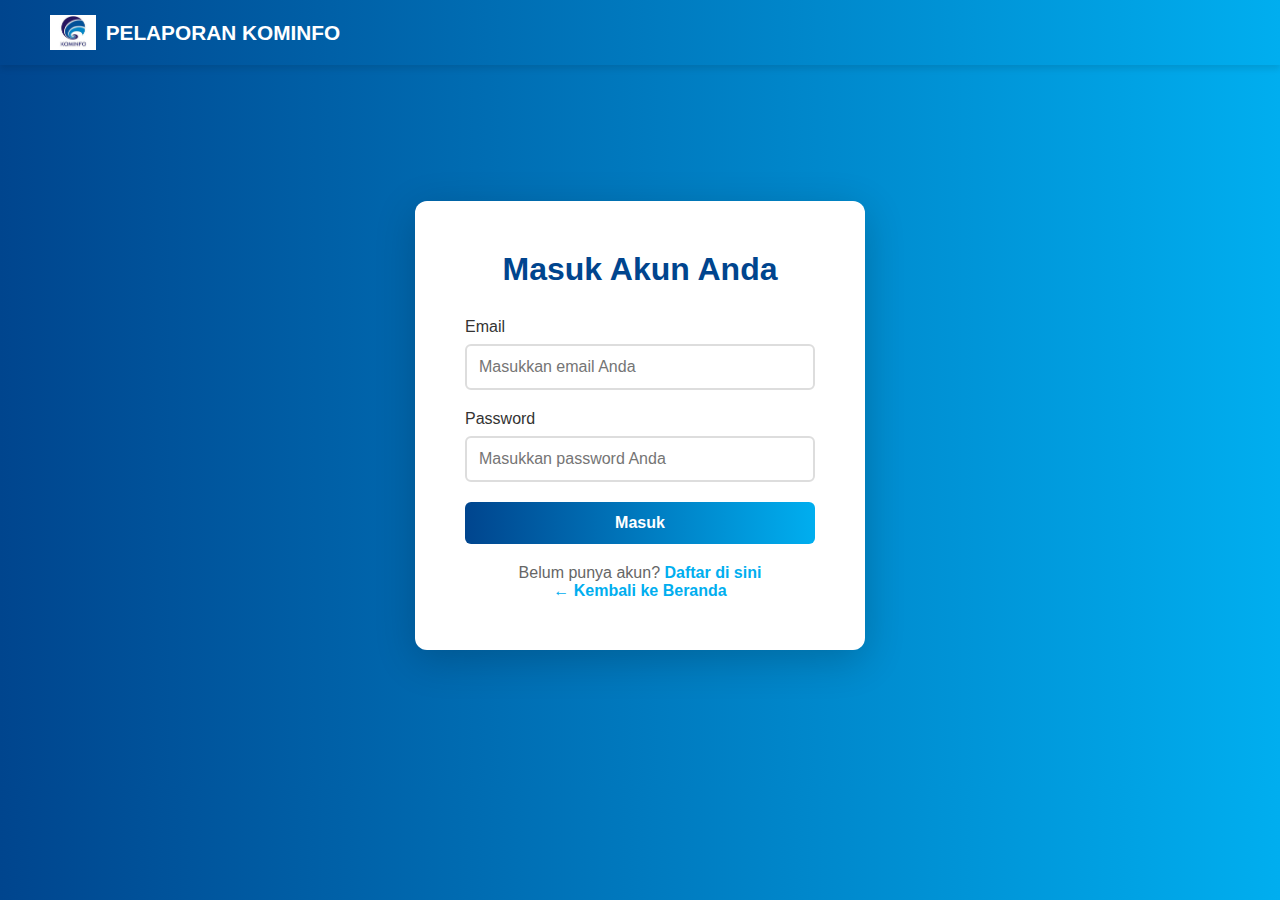
<file: WEBLAYANAN/dashboard.html>
<!DOCTYPE html>
<html lang="id">
<head>
    <meta charset="UTF-8">
    <meta name="viewport" content="width=device-width, initial-scale=1.0">
    <title>Dashboard - KOMINFO</title>
    <link rel="stylesheet" href="style.css">
</head>
<body>

    <div class="dashboard-container">
        <!-- SIDEBAR -->
        <aside class="sidebar">
            <div class="sidebar-header">
                <h3>Dashboard</h3>
                <p id="userName" style="font-size: 0.9rem; color: #00AEEF; margin-top: 5px;"></p>
            </div>

            <ul class="sidebar-menu">
                <li><a href="#dashboard" class="menu-link active" data-page="dashboard">📊 Dashboard</a></li>
                <li><a href="#all-laporan" class="menu-link" data-page="all-laporan" id="linkAllLaporan" style="display:none;">📂 Semua Laporan</a></li>
                <li><a href="#laporan" class="menu-link" data-page="laporan">📝 Laporan Saya</a></li>
                <li><a href="#buat-laporan" class="menu-link" data-page="buat-laporan">➕ Buat Laporan</a></li>
                <li><a href="#statistik" class="menu-link" data-page="statistik">📈 Statistik</a></li>
                <li><a href="#profil" class="menu-link" data-page="profil">👤 Profil Saya</a></li>
                <li><a href="#" id="logoutBtn">🚪 Logout</a></li>
            </ul>
        </aside>

        <!-- MAIN CONTENT -->
        <main class="main-content">
            <!-- DASHBOARD PAGE -->
            <div id="page-dashboard" class="page">
                <div class="page-header">
                    <h1>Selamat Datang di Website Pelaporan KOMINFO</h1>
                    <p>Kelola laporan dan aspirasi Anda di sini</p>
                </div>

                <div class="stats-container">
                    <div class="stat-card">
                        <h3>Total Laporan</h3>
                        <div class="value" id="totalLaporan">0</div>
                    </div>
                    <div class="stat-card">
                        <h3>Sedang Diproses</h3>
                        <div class="value" id="laporanProses">0</div>
                    </div>
                    <div class="stat-card">
                        <h3>Sudah Verifikasi</h3>
                        <div class="value" id="laporanVerifikasi">0</div>
                    </div>
                    <div class="stat-card">
                        <h3>Selesai</h3>
                        <div class="value" id="laporanSelesai">0</div>
                    </div>
                </div>

                <div class="table-container">
                    <h2 style="padding: 20px 20px 0; margin: 0;">Laporan Terbaru</h2>
                    <table>
                        <thead>
                            <tr>
                                <th>No.</th>
                                <th>Judul Laporan</th>
                                <th>Foto</th>
                                <th>Tanggal</th>
                                <th>Status</th>
                                <th>Aksi</th>
                            </tr>
                        </thead>
                        <tbody id="laporanTerbaru">
                            <tr>
                                <td colspan="6" style="text-align: center; color: #999;">Belum ada laporan</td>
                            </tr>
                        </tbody>
                    </table>
                </div>
            </div>

            <!-- LAPORAN SAYA PAGE -->
            <div id="page-laporan" class="page" style="display: none;">
                <div class="page-header">
                    <h1>Laporan Saya</h1>
                    <p>Kelola semua laporan yang telah Anda buat</p>
                </div>
                    
                <div class="table-container">
                    <table>
                                <thead>
                            <tr>
                                <th>No.</th>
                                <th>Pelapor</th>
                                <th>Judul</th>
                                <th>Foto</th>
                                <th>Kategori</th>
                                <th>Tanggal</th>
                                <th>Status</th>
                                <th>Aksi</th>
                            </tr>
                        </thead>
                        <tbody id="tablelaporan">
                            <tr>
                                <td colspan="8" style="text-align: center; color: #999;">Belum ada laporan</td>
                            </tr>
                        </tbody>
                    </table>
                </div>
            </div>

            <!-- ALL LAPORAN PAGE (ADMIN) -->
            <div id="page-all-laporan" class="page" style="display: none;">
                <div class="page-header">
                    <h1>Semua Laporan</h1>
                    <p>Daftar lengkap laporan (Admin)</p>
                    <div style="margin-top:10px; display:flex; gap:10px; align-items:center; flex-wrap:wrap;">
                        <div id="adminFilters">
                            <button class="filter-btn active" data-status="all" onclick="filterAllLaporan('all')">Semua</button>
                            <button class="filter-btn" data-status="pending" onclick="filterAllLaporan('pending')">Pending</button>
                            <button class="filter-btn" data-status="diproses" onclick="filterAllLaporan('diproses')">Diproses</button>
                            <button class="filter-btn" data-status="verifikasi" onclick="filterAllLaporan('verifikasi')">Terverifikasi</button>
                            <button class="filter-btn" data-status="selesai" onclick="filterAllLaporan('selesai')">Selesai</button>
                        </div>
                        <div class="bulk-actions" style="margin-left:auto; display:flex; gap:8px;">
                            <button class="btn-submit" onclick="bulkChangeStatus('diproses')">Set Diproses</button>
                            <button class="btn-submit" onclick="bulkChangeStatus('verifikasi')">Set Verifikasi</button>
                            <button class="btn-submit" onclick="bulkChangeStatus('selesai')">Set Selesai</button>
                        
                        </div>
                    </div>
                    <div style="margin-top:10px;">
                        <button onclick="exportToJSON()" class="btn-submit">Export JSON</button>
                        <button onclick="clearAllData()" class="btn-submit" style="background:#dc3545; margin-left:10px;">Hapus Semua Data</button>
                    </div>
                </div>

                <div class="table-container">
                    <table>
                        <thead>
                            <tr>
                                <th><input type="checkbox" id="selectAllReports" onclick="toggleSelectAll(this)"></th>
                                <th>No.</th>
                                <th>Pelapor</th>
                                <th>Judul</th>
                                <th>Foto</th>
                                <th>Kategori</th>
                                <th>Tanggal</th>
                                <th>Status</th>
                                <th>Aksi</th>
                            </tr>
                        </thead>
                        <tbody id="allLaporanTable">
                            <tr>
                                <td colspan="9" style="text-align:center;color:#999;">Belum ada laporan</td>
                            </tr>
                        </tbody>
                    </table>
                </div>
            </div>

            <!-- BUAT LAPORAN PAGE -->
            <div id="page-buat-laporan" class="page" style="display: none;">
                <div class="page-header">
                    <h1>Buat Laporan Baru</h1>
                    <p>Sampaikan keluhan atau aspirasi Anda dengan jelas dan lengkap</p>
                </div>

                <div id="alertBox" class="alert">
                    <span id="alertMessage"></span>
                </div>

                <div class="form-container">
                    <form id="formLaporan">
                        <div class="form-row">
                            <div class="form-group">
                                <label for="judul">Judul Laporan *</label>
                                <input type="text" id="judul" name="judul" placeholder="Ringkas judul laporan Anda" required>
                            </div>
                            <div class="form-group">
                                <label for="kategori">Kategori *</label>
                                <select id="kategori" name="kategori" style="padding: 12px; border: 2px solid #ddd; border-radius: 6px;" required>
                                    <option value="">Pilih Kategori</option>
                                    <option value="infrastruktur">Infrastruktur</option>
                                    <option value="pelayanan-publik">Pelayanan Publik</option>
                                    <option value="keamanan">Keamanan</option>
                                    <option value="lingkungan">Lingkungan</option>
                                    <option value="lainnya">Lainnya</option>
                                </select>
                            </div>
                        </div>

                        <div class="form-row">
                            <div class="form-group">
                                <label for="lokasi">Lokasi Kejadian *</label>
                                <input type="text" id="lokasi" name="lokasi" placeholder="Masukkan lokasi detail" required>
                            </div>
                            <div class="form-group">
                                <label for="tanggalKejadian">Tanggal Kejadian *</label>
                                <input type="date" id="tanggalKejadian" name="tanggalKejadian" required>
                            </div>
                        </div>

                        <div class="form-row full">
                            <div class="form-group">
                                <label for="deskripsi">Deskripsi Lengkap *</label>
                                <textarea id="deskripsi" name="deskripsi" placeholder="Jelaskan secara detail tentang laporan Anda..." required></textarea>
                            </div>
                        </div>

                        <div class="form-row">
                            <div class="form-group">
                                <label for="bukti">Lampiran Bukti (URL/Link)</label>
                                <input type="url" id="bukti" name="bukti" placeholder="Masukkan URL foto atau dokumen pendukung">
                                <label for="buktiFile" style="margin-top:10px; display:block;">Atau unggah foto bukti</label>
                                <input type="file" id="buktiFile" accept="image/*">
                                <img id="buktiPreview" style="max-width:180px; margin-top:10px; display:none; border-radius:8px;" alt="Preview bukti">
                            </div>
                            <div class="form-group">
                                <label for="kontak">Nomor Kontak Anda *</label>
                                <input type="tel" id="kontak" name="kontak" placeholder="Nomor telepon untuk konfirmasi" required>
                            </div>
                        </div>

                        <button type="submit" class="btn-submit">Kirim Laporan</button>
                    </form>
                </div>
            </div>

            <!-- STATISTIK PAGE -->
            <div id="page-statistik" class="page" style="display: none;">
                <div class="page-header">
                    <h1>Statistik Laporan</h1>
                    <p>Analisis laporan Anda</p>
                </div>

                <div class="stats-container">
                    <div class="stat-card">
                        <h3>Laporan Pending</h3>
                        <div class="value" id="statPending">0</div>
                    </div>
                    <div class="stat-card">
                        <h3>Laporan Diproses</h3>
                        <div class="value" id="statProses">0</div>
                    </div>
                    <div class="stat-card">
                        <h3>Laporan Verifikasi</h3>
                        <div class="value" id="statVerifikasi">0</div>
                    </div>
                    <div class="stat-card">
                        <h3>Laporan Selesai</h3>
                        <div class="value" id="statSelesai">0</div>
                    </div>
                </div>

                <div class="form-container" style="margin-top: 30px;">
                    <h2>Laporan Berdasarkan Kategori</h2>
                    <div id="kategoriStats"></div>
                </div>
            </div>

            <!-- PROFIL PAGE -->
            <div id="page-profil" class="page" style="display: none;">
                <div class="page-header">
                    <h1>Profil Saya</h1>
                    <p>Kelola informasi profil Anda</p>
                </div>

                <div id="alertBoxProfile" class="alert">
                    <span id="alertMessageProfile"></span>
                </div>

                <div class="form-container">
                    <form id="formProfil">
                        <div class="form-row">
                            <div class="form-group">
                                <label for="profilNama">Nama Lengkap</label>
                                <input type="text" id="profilNama" name="profilNama" required>
                            </div>
                            <div class="form-group">
                                <label for="profilEmail">Email</label>
                                <input type="email" id="profilEmail" name="profilEmail" readonly style="background: #f0f0f0;">
                            </div>
                        </div>

                        <div class="form-row">
                            <div class="form-group">
                                <label for="profilPhone">Nomor Telepon</label>
                                <input type="tel" id="profilPhone" name="profilPhone" required>
                            </div>
                            <div class="form-group">
                                <label for="profilAlamat">Alamat</label>
                                <input type="text" id="profilAlamat" name="profilAlamat" placeholder="Alamat lengkap Anda">
                            </div>
                        </div>

                        <button type="submit" class="btn-submit">Simpan Perubahan</button>
                    </form>
                </div>
            </div>
        </main>
    </div>

    <script src="script.js"></script>
    <script>
        // Cek login
        window.addEventListener('DOMContentLoaded', function() {
            const currentUser = JSON.parse(localStorage.getItem('currentUser'));
            
            if (!currentUser) {
                window.location.href = 'login.html';
                return;
            }

            // Tampilkan nama user
            document.getElementById('userName').textContent = currentUser.name;

            // Jika admin, tampilkan fitur admin dan sesuaikan menu
            if (currentUser.role === 'admin') {
                const link = document.getElementById('linkAllLaporan');
                if (link) link.style.display = 'block';

                // Sembunyikan fitur buat laporan untuk admin
                const createLink = document.querySelector('[data-page="buat-laporan"]');
                if (createLink) createLink.style.display = 'none';
            }

            // Setup menu navigation
            setupNavigation();

            // Pilih halaman default berdasarkan role
            if (currentUser.role === 'admin') {
                const adminLink = document.querySelector('[data-page="all-laporan"]');
                if (adminLink) adminLink.click();
            } else {
                const defaultLink = document.querySelector('[data-page="dashboard"]');
                if (defaultLink) defaultLink.click();
            }

            // Load data
            loadDashboard();
            loadUserProfile();
        });

        function setupNavigation() {
            const menuLinks = document.querySelectorAll('.menu-link');
            
            menuLinks.forEach(link => {
                link.addEventListener('click', function(e) {
                    e.preventDefault();
                    
                    // Remove active class
                    menuLinks.forEach(l => l.classList.remove('active'));
                    this.classList.add('active');
                    
                    // Hide all pages
                    document.querySelectorAll('.page').forEach(page => {
                        page.style.display = 'none';
                    });
                    
                    // Show selected page
                    const pageId = 'page-' + this.getAttribute('data-page');
                    document.getElementById(pageId).style.display = 'block';
                });
            });

            // Logout
            document.getElementById('logoutBtn').addEventListener('click', function(e) {
                e.preventDefault();
                if (confirm('Apakah Anda yakin ingin logout?')) {
                    localStorage.removeItem('currentUser');
                    window.location.href = 'index.html';
                }
            });
        }

        function loadDashboard() {
            const laporan = JSON.parse(localStorage.getItem('laporan')) || [];
            const users = JSON.parse(localStorage.getItem('users')) || [];
            const currentUser = JSON.parse(localStorage.getItem('currentUser'));
            let filtered = laporan;
            if (currentUser.role !== 'admin') {
                filtered = laporan.filter(l => l.userId === currentUser.id);
            }

            // Update stats
            document.getElementById('totalLaporan').textContent = filtered.length;
            document.getElementById('laporanProses').textContent = filtered.filter(l => l.status === 'diproses').length;
            document.getElementById('laporanVerifikasi').textContent = filtered.filter(l => l.status === 'verifikasi').length;
            document.getElementById('laporanSelesai').textContent = filtered.filter(l => l.status === 'selesai').length;

            // Update recent reports
            const tbody = document.getElementById('laporanTerbaru');
            if (filtered.length > 0) {
                tbody.innerHTML = filtered.slice(-5).reverse().map((l, index) => `
                    <tr>
                        <td>${index + 1}</td>
                        <td>${l.judul}</td>
                        <td>${l.bukti ? `<img src="${l.bukti}" class="img-thumb">` : '-'}</td>
                        <td>${new Date(l.tanggal).toLocaleDateString('id-ID')}</td>
                        <td><span class="badge badge-${l.status}">${getStatusLabel(l.status)}</span></td>
                        <td><button class="btn-small" onclick="viewReport(${l.id})">Lihat</button></td>
                    </tr>
                `).join('');
            } else {
                tbody.innerHTML = '<tr><td colspan="6" style="text-align:center;color:#999;">Belum ada laporan</td></tr>';
            }

            // Load laporan ke table laporan saya
            loadLaporanSaya();
        }

        function viewReport(id) {
            const laporan = JSON.parse(localStorage.getItem('laporan')) || [];
            const users = JSON.parse(localStorage.getItem('users')) || [];
            const l = laporan.find(x => x.id === id);
            if (!l) return alert('Laporan tidak ditemukan');
            const user = users.find(u => u.id === l.userId);
            const html = `
                <!doctype html>
                <html>
                <head>
                    <meta charset="utf-8">
                    <title>Detail Laporan</title>
                    <style>body{font-family:Segoe UI,Arial;padding:20px;} img{max-width:100%;height:auto;border-radius:8px;margin-top:10px;}</style>
                </head>
                <body>
                    <h2>${l.judul}</h2>
                    <p><strong>Pelapor:</strong> ${user ? user.name : 'Unknown'} (${l.kontak || '-'})</p>
                    <p><strong>Tanggal:</strong> ${new Date(l.tanggal).toLocaleString('id-ID')}</p>
                    <p><strong>Kategori:</strong> ${l.kategori}</p>
                    <p><strong>Lokasi:</strong> ${l.lokasi || '-'}</p>
                    <p><strong>Deskripsi:</strong><br>${(l.deskripsi || '').replace(/\n/g,'<br>')}</p>
                    ${l.bukti ? `<p><strong>Bukti:</strong><br><img src="${l.bukti}" alt="Bukti"></p>` : ''}
                    <p><strong>Status:</strong> ${getStatusLabel(l.status)}</p>
                </body>
                </html>
            `;
            const w = window.open('', '_blank', 'width=700,height=600');
            w.document.write(html);
            w.document.close();
        }

        function loadLaporanSaya() {
            const laporan = JSON.parse(localStorage.getItem('laporan')) || [];
            const users = JSON.parse(localStorage.getItem('users')) || [];
            const currentUser = JSON.parse(localStorage.getItem('currentUser'));
            let userLaporan = laporan;
            let isAdmin = (currentUser.role === 'admin');
            if (!isAdmin) {
                userLaporan = laporan.filter(l => l.userId === currentUser.id);
            }

            const tbody = document.getElementById('tablelaporan');
            if (userLaporan.length > 0) {
                tbody.innerHTML = userLaporan.slice().reverse().map((l, index) => {
                    const user = users.find(u => u.id === l.userId);
                    const name = user ? user.name : '-';
                    return `
                        <tr>
                            <td>${index + 1}</td>
                            <td>${isAdmin ? name : ''}</td>
                            <td>${l.judul}</td>
                            <td>${l.bukti ? `<img src="${l.bukti}" class="img-thumb">` : ''}</td>
                            <td>${l.kategori}</td>
                            <td>${new Date(l.tanggal).toLocaleDateString('id-ID')}</td>
                            <td><span class="badge badge-${l.status}">${getStatusLabel(l.status)}</span></td>
                            <td><button class="btn-small" onclick="viewReport(${l.id})">Detail</button></td>
                        </tr>
                    `;
                }).join('');
            } else {
                tbody.innerHTML = '<tr><td colspan="7" style="text-align:center;color:#999;">Belum ada laporan</td></tr>';
            }
        }

        // ADMIN: load semua laporan untuk admin (dapat difilter)
        function loadAllLaporan(statusFilter = 'all') {
            // simpan filter aktif
            window.adminFilterStatus = statusFilter || 'all';
            const laporan = JSON.parse(localStorage.getItem('laporan')) || [];
            const users = JSON.parse(localStorage.getItem('users')) || [];
            let filtered = laporan.slice();
            if (statusFilter && statusFilter !== 'all') filtered = filtered.filter(l => l.status === statusFilter);

            const tbody = document.getElementById('allLaporanTable');
            if (filtered.length === 0) {
                tbody.innerHTML = '<tr><td colspan="9" style="text-align:center;color:#999;">Belum ada laporan</td></tr>';
                const selectAll = document.getElementById('selectAllReports'); if (selectAll) selectAll.checked = false;
                const buttons = document.querySelectorAll('#adminFilters .filter-btn'); buttons.forEach(b => b.classList.remove('active')); const activeBtn = document.querySelector(`#adminFilters .filter-btn[data-status="${statusFilter}"]`); if (activeBtn) activeBtn.classList.add('active');
                return;
            }

            tbody.innerHTML = filtered.slice().reverse().map((l, index) => {
                const user = users.find(u => u.id === l.userId);
                const name = user ? user.name : 'Unknown';
                return `
                    <tr>
                        <td><input type="checkbox" class="report-select" data-id="${l.id}"></td>
                        <td>${index + 1}</td>
                        <td>${name}</td>
                        <td>${l.judul}</td>
                        <td>${l.bukti ? `<img src="${l.bukti}" class="img-thumb">` : '-'}</td>
                        <td>${l.kategori}</td>
                        <td>${new Date(l.tanggal).toLocaleDateString('id-ID')}</td>
                        <td><span class="badge badge-${l.status}">${getStatusLabel(l.status)}</span></td>
                        <td>
                            <button class="btn-small" onclick="changeStatus(${l.id}, 'diproses')">Diproses</button>
                            <button class="btn-small" onclick="changeStatus(${l.id}, 'verifikasi')">Verifikasi</button>
                            <button class="btn-small" onclick="changeStatus(${l.id}, 'selesai')">Selesai</button>
                            <button class="btn-small" style="background:#dc3545;color:white;" onclick="deleteReport(${l.id})">Hapus</button>
                        </td>
                    </tr>
                `;
            }).join('');

            // Reset selectAll
            const selectAll = document.getElementById('selectAllReports'); if (selectAll) selectAll.checked = false;

            // Update active filter button styles
            const buttons = document.querySelectorAll('#adminFilters .filter-btn'); buttons.forEach(b => b.classList.remove('active'));
            const activeBtn = document.querySelector(`#adminFilters .filter-btn[data-status="${statusFilter}"]`);
            if (activeBtn) activeBtn.classList.add('active');
        }

        function changeStatus(id, status) {
            const laporan = JSON.parse(localStorage.getItem('laporan')) || [];
            const idx = laporan.findIndex(l => l.id === id);
            if (idx !== -1) {
                laporan[idx].status = status;
                localStorage.setItem('laporan', JSON.stringify(laporan));
                showAlert('Status laporan diperbarui', 'success', 'alertBox');
                loadAllLaporan(window.adminFilterStatus || 'all');
                loadDashboard();
                loadLaporanSaya();
            }
        }

        function deleteReport(id) {
            if (!confirm('Hapus laporan ini?')) return;
            let laporan = JSON.parse(localStorage.getItem('laporan')) || [];
            laporan = laporan.filter(l => l.id !== id);
            localStorage.setItem('laporan', JSON.stringify(laporan));
            showAlert('Laporan dihapus', 'success', 'alertBox');
            loadAllLaporan(window.adminFilterStatus || 'all');
            loadDashboard();
            loadLaporanSaya();
        }

        function filterAllLaporan(status) {
            loadAllLaporan(status);
        }

        function getSelectedReportIds() {
            const inputs = document.querySelectorAll('.report-select:checked');
            return Array.from(inputs).map(i => Number(i.getAttribute('data-id')));
        }

        function bulkChangeStatus(status) {
            const ids = getSelectedReportIds();
            if (ids.length === 0) { alert('Pilih laporan terlebih dahulu.'); return; }
            const laporan = JSON.parse(localStorage.getItem('laporan')) || [];
            laporan.forEach(l => {
                if (ids.includes(l.id)) l.status = status;
            });
            localStorage.setItem('laporan', JSON.stringify(laporan));
            showAlert('Status laporan terpilih diperbarui', 'success', 'alertBox');
            loadAllLaporan(window.adminFilterStatus || 'all');
            loadDashboard();
            loadLaporanSaya();
        }

        function bulkDeleteSelected() {
            const ids = getSelectedReportIds();
            if (ids.length === 0) { alert('Pilih laporan terlebih dahulu.'); return; }
            if (!confirm('Hapus laporan terpilih?')) return;
            let laporan = JSON.parse(localStorage.getItem('laporan')) || [];
            laporan = laporan.filter(l => !ids.includes(l.id));
            localStorage.setItem('laporan', JSON.stringify(laporan));
            showAlert('Laporan terpilih dihapus', 'success', 'alertBox');
            loadAllLaporan(window.adminFilterStatus || 'all');
            loadDashboard();
            loadLaporanSaya();
        }

        function toggleSelectAll(el) {
            const checked = el.checked;
            const inputs = document.querySelectorAll('.report-select');
            inputs.forEach(i => i.checked = checked);
        }

        // Proteksi view untuk masyarakat agar tidak melihat laporan orang lain
        function viewReport(id) {
            const laporan = JSON.parse(localStorage.getItem('laporan')) || [];
            const users = JSON.parse(localStorage.getItem('users')) || [];
            const currentUser = JSON.parse(localStorage.getItem('currentUser'));
            const l = laporan.find(x => x.id === id);
            if (!l) return alert('Laporan tidak ditemukan');
            if (currentUser.role !== 'admin' && l.userId !== currentUser.id) return alert('Anda tidak memiliki izin untuk melihat laporan ini.');
            const user = users.find(u => u.id === l.userId);
            const html = `
                <!doctype html>
                <html>
                <head>
                    <meta charset="utf-8">
                    <title>Detail Laporan</title>
                    <style>body{font-family:Segoe UI,Arial;padding:20px;} img{max-width:100%;height:auto;border-radius:8px;margin-top:10px;}</style>
                </head>
                <body>
                    <h2>${l.judul}</h2>
                    <p><strong>Pelapor:</strong> ${user ? user.name : 'Unknown'} (${l.kontak || '-'})</p>
                    <p><strong>Tanggal:</strong> ${new Date(l.tanggal).toLocaleString('id-ID')}</p>
                    <p><strong>Kategori:</strong> ${l.kategori}</p>
                    <p><strong>Lokasi:</strong> ${l.lokasi || '-'}</p>
                    <p><strong>Deskripsi:</strong><br>${(l.deskripsi || '').replace(/\n/g,'<br>')}</p>
                    ${l.bukti ? `<p><strong>Bukti:</strong><br><img src="${l.bukti}" alt="Bukti"></p>` : ''}
                    <p><strong>Status:</strong> ${getStatusLabel(l.status)}</p>
                </body>
                </html>
            `;
            const w = window.open('', '_blank', 'width=700,height=600');
            w.document.write(html);
            w.document.close();
        }

        function loadUserProfile() {
            const currentUser = JSON.parse(localStorage.getItem('currentUser'));
            const users = JSON.parse(localStorage.getItem('users')) || [];
            const user = users.find(u => u.id === currentUser.id);

            if (user) {
                document.getElementById('profilNama').value = user.name;
                document.getElementById('profilEmail').value = user.email;
                document.getElementById('profilPhone').value = user.phone;
                document.getElementById('profilAlamat').value = user.alamat || '';
            }
        }

        function getStatusLabel(status) {
            const labels = {
                'pending': 'Pending',
                'diproses': 'Diproses',
                'verifikasi': 'Terverifikasi',
                'selesai': 'Selesai'
            };
            return labels[status] || status;
        }

        function showAlert(message, type, elementId = 'alertBox') {
            const alertBox = document.getElementById(elementId);
            const alertMessage = document.getElementById(elementId.replace('Box', 'Message'));
            
            alertBox.className = 'alert show alert-' + type;
            alertMessage.textContent = message;
            
            setTimeout(() => {
                alertBox.classList.remove('show');
            }, 4000);
        }

        // Form Laporan (dengan dukungan upload foto)
        document.getElementById('formLaporan').addEventListener('submit', function(e) {
            e.preventDefault();

            const currentUser = JSON.parse(localStorage.getItem('currentUser'));
            const laporan = JSON.parse(localStorage.getItem('laporan')) || [];
            const urlBukti = document.getElementById('bukti').value;
            const fileInput = document.getElementById('buktiFile');
            const file = fileInput.files[0];
            const self = this;

            function saveReport(buktiData) {
                const newLaporan = {
                    id: Date.now(),
                    userId: currentUser.id,
                    judul: document.getElementById('judul').value,
                    kategori: document.getElementById('kategori').value,
                    lokasi: document.getElementById('lokasi').value,
                    tanggalKejadian: document.getElementById('tanggalKejadian').value,
                    deskripsi: document.getElementById('deskripsi').value,
                    bukti: buktiData || urlBukti || '',
                    kontak: document.getElementById('kontak').value,
                    tanggal: new Date().toISOString(),
                    status: 'pending'
                };

                laporan.push(newLaporan);
                localStorage.setItem('laporan', JSON.stringify(laporan));

                showAlert('Laporan berhasil dikirim! Terima kasih atas aspirasi Anda.', 'success');
                
                // Reset form & preview
                self.reset();
                const preview = document.getElementById('buktiPreview');
                if (preview) preview.style.display = 'none';

                // Update dashboard
                loadDashboard();
                if (currentUser.role === 'admin') loadAllLaporan();

                // Redirect to dashboard
                setTimeout(() => {
                    document.querySelector('[data-page="dashboard"]').click();
                }, 1200);
            }

            if (file) {
                const reader = new FileReader();
                reader.onload = function(evt) {
                    saveReport(evt.target.result);
                };
                reader.readAsDataURL(file);
            } else {
                saveReport(urlBukti || '');
            }
        });

        // Preview uploaded image
        const buktiFileEl = document.getElementById('buktiFile');
        if (buktiFileEl) {
            buktiFileEl.addEventListener('change', function(e) {
                const file = this.files[0];
                const preview = document.getElementById('buktiPreview');
                if (!preview) return;
                if (file) {
                    const reader = new FileReader();
                    reader.onload = function(evt) {
                        preview.src = evt.target.result;
                        preview.style.display = 'block';
                    };
                    reader.readAsDataURL(file);
                } else {
                    preview.style.display = 'none';
                }
            });
        }

        // Form Profil
        document.getElementById('formProfil').addEventListener('submit', function(e) {
            e.preventDefault();

            const currentUser = JSON.parse(localStorage.getItem('currentUser'));
            const users = JSON.parse(localStorage.getItem('users')) || [];
            const userIndex = users.findIndex(u => u.id === currentUser.id);

            if (userIndex !== -1) {
                users[userIndex].name = document.getElementById('profilNama').value;
                users[userIndex].phone = document.getElementById('profilPhone').value;
                users[userIndex].alamat = document.getElementById('profilAlamat').value;

                localStorage.setItem('users', JSON.stringify(users));
                
                // Update current user
                currentUser.name = users[userIndex].name;
                localStorage.setItem('currentUser', JSON.stringify(currentUser));
                document.getElementById('userName').textContent = currentUser.name;

                showAlert('Profil berhasil diperbarui!', 'success', 'alertBoxProfile');
            }
        });
    </script>
</body>
</html>
</file>
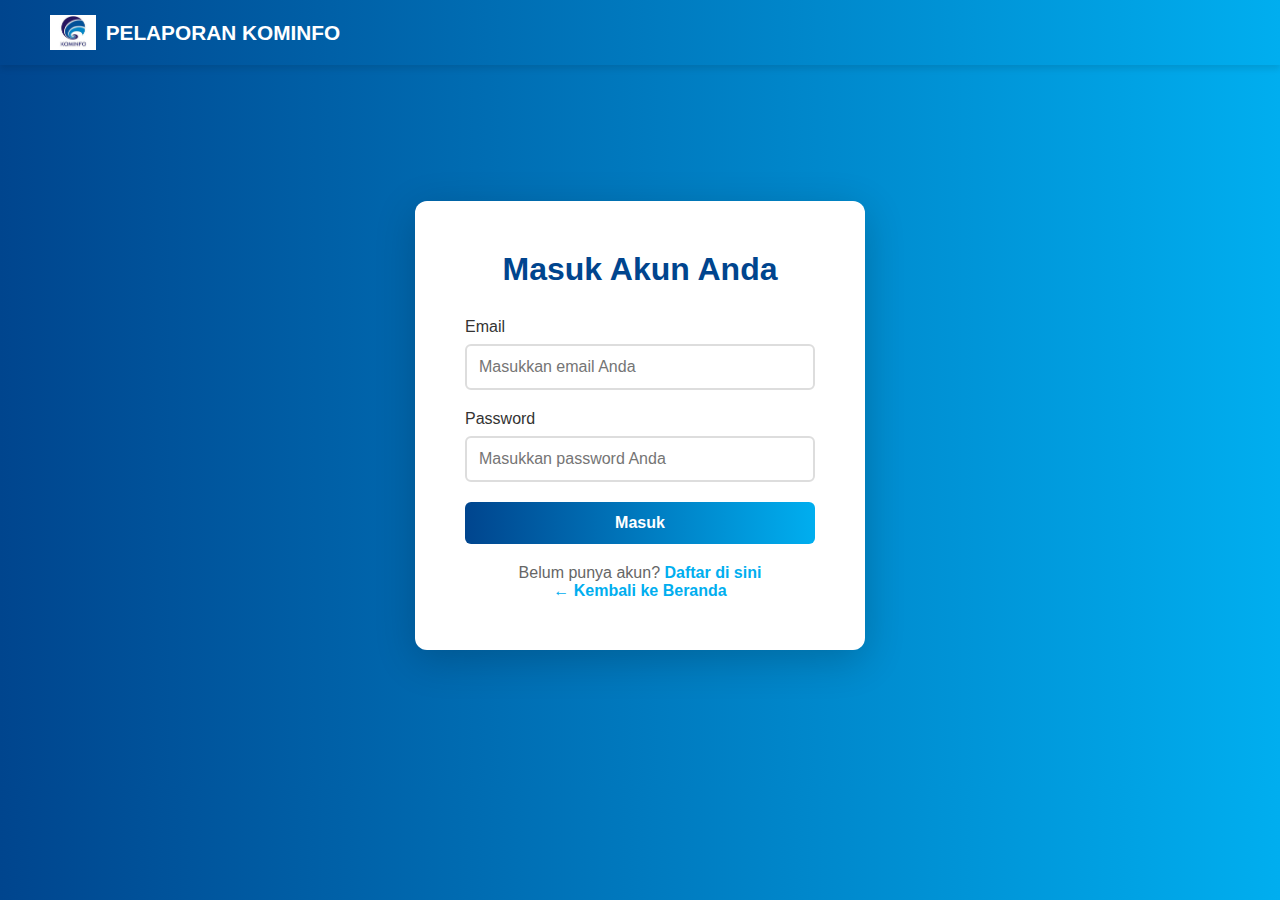
<file: WEBLAYANAN/login.html>
<!DOCTYPE html>
<html lang="id">
<head>
    <meta charset="UTF-8">
    <meta name="viewport" content="width=device-width, initial-scale=1.0">
    <title>Login - KOMINFO</title>
    <link rel="stylesheet" href="style.css">
</head>
<body style="background: linear-gradient(to right, #00458E, #00AEEF);">

    <!-- NAVBAR -->
    <nav class="navbar">
        <div class="navbar-brand" onclick="window.location.href='index.html'">
            <img src="kominfo.jpg">
            PELAPORAN KOMINFO
        </div>
    </nav>

    <!-- LOGIN FORM -->
    <div class="login-container">
        <div class="login-box">
            <h2>Masuk Akun Anda</h2>
            
            <div id="alertBox" class="alert">
                <span id="alertMessage"></span>
            </div>

            <form id="loginForm">
                <div class="form-group">
                    <label for="email">Email</label>
                    <input type="email" id="email" name="email" placeholder="Masukkan email Anda" required>
                    <div class="form-error" id="emailError"></div>
                </div>

                <div class="form-group">
                    <label for="password">Password</label>
                    <input type="password" id="password" name="password" placeholder="Masukkan password Anda" required>
                    <div class="form-error" id="passwordError"></div>
                </div>

                <div class="form-group">
                    <button type="submit">Masuk</button>
                </div>
            </form>

            <div class="login-links">
                <p>Belum punya akun? <a href="register.html">Daftar di sini</a></p>
                <p><a href="index.html">← Kembali ke Beranda</a></p>
            </div>
        </div>
    </div>

    <script src="script.js"></script>
    <script>
        document.getElementById('loginForm').addEventListener('submit', function(e) {
            e.preventDefault();
            
            const email = document.getElementById('email').value.trim();
            const password = document.getElementById('password').value.trim();
            const alertBox = document.getElementById('alertBox');
            const alertMessage = document.getElementById('alertMessage');

            // Validasi email
            const emailRegex = /^[^\s@]+@[^\s@]+\.[^\s@]+$/;
            if (!emailRegex.test(email)) {
                showAlert('Masukkan email yang valid!', 'error');
                return;
            }

            // Validasi password
            if (password.length < 6) {
                showAlert('Password harus minimal 6 karakter!', 'error');
                return;
            }

            // Simulasi login (dalam aplikasi real, ini akan menghubungi server)
            const users = JSON.parse(localStorage.getItem('users')) || [];
            const user = users.find(u => ((u.email || '').toLowerCase() === email.toLowerCase()) && u.password === password);

            if (user) {
                // Simpan data user yang login (termasuk peran)
                localStorage.setItem('currentUser', JSON.stringify({
                    id: user.id,
                    name: user.name,
                    email: user.email,
                    role: user.role || 'user'
                }));
                
                showAlert('Login berhasil! Mengarahkan ke dashboard...', 'success');
                setTimeout(() => {
                    window.location.href = 'dashboard.html';
                }, 1200);
            } else {
                showAlert('Email atau password salah!', 'error');
            }
        });

        function showAlert(message, type) {
            const alertBox = document.getElementById('alertBox');
            const alertMessage = document.getElementById('alertMessage');
            
            alertBox.className = 'alert show alert-' + type;
            alertMessage.textContent = message;
            
            setTimeout(() => {
                alertBox.classList.remove('show');
            }, 4000);
        }
    </script>
</body>
</html>
</file>
<file: WEBLAYANAN/style.css>
* {
    margin: 0;
    padding: 0;
    box-sizing: border-box;
}

body {
    font-family: 'Segoe UI', Tahoma, Geneva, Verdana, sans-serif;
    background: linear-gradient(rgba(240, 244, 248, 0.9), rgba(240, 244, 248, 0.9)), 
                url('https://images.unsplash.com/photo-1519389950473-47ba0277781c?q=80&w=1600&auto=format&fit=crop');
    background-size: cover;
    background-attachment: fixed;
}

/* NAVBAR */
.navbar {
    background: linear-gradient(to right, #00458E, #00AEEF);
    padding: 15px 50px;
    display: flex;
    justify-content: space-between;
    align-items: center;
    color: white;
    box-shadow: 0 4px 6px rgba(0,0,0,0.1);
    position: sticky;
    top: 0;
    z-index: 100;
}

.navbar-brand {
    font-weight: bold;
    font-size: 1.3rem;
    display: flex;
    align-items: center;
    gap: 10px;
    cursor: pointer;
}

.navbar-brand img {
    height: 35px;
}

.navbar-menu {
    display: flex;
    align-items: center;
    gap: 20px;
}

.navbar-menu a, .navbar-menu button {
    background: white;
    color: #00458E;
    padding: 10px 25px;
    text-decoration: none;
    border-radius: 50px;
    font-weight: bold;
    font-size: 0.9rem;
    transition: 0.3s;
    border: none;
    cursor: pointer;
}

.navbar-menu a:hover, .navbar-menu button:hover {
    background: #f0f0f0;
    transform: translateY(-2px);
    box-shadow: 0 5px 15px rgba(0,0,0,0.2);
}

/* HERO SECTION */
.hero {
    background: linear-gradient(rgba(0, 69, 142, 0.9), rgba(0, 69, 142, 0.7)), 
                url('https://images.unsplash.com/photo-1451187580459-43490279c0fa?q=80&w=1600&auto=format&fit=crop');
    background-size: cover;
    background-position: center;
    padding: 120px 20px;
    text-align: center;
    color: white;
    position: relative;
}

.hero-content {
    position: relative;
    z-index: 2;
    max-width: 800px;
    margin: 0 auto;
}

.hero h1 {
    font-size: 3.5rem;
    margin: 0;
    font-weight: 800;
    text-shadow: 0 2px 10px rgba(0,0,0,0.3);
}

.hero p {
    font-size: 1.3rem;
    margin: 20px 0 40px;
    opacity: 0.9;
}

.btn-primary {
    background: #FF9900;
    color: white;
    padding: 15px 40px;
    text-decoration: none;
    font-size: 1.1rem;
    border-radius: 50px;
    font-weight: bold;
    box-shadow: 0 5px 15px rgba(0,0,0,0.3);
    transition: 0.3s;
    display: inline-block;
}

.btn-primary:hover {
    background: #E68A00;
    transform: translateY(-3px);
    box-shadow: 0 7px 20px rgba(0,0,0,0.4);
}

/* CARDS SECTION */
.cards-container {
    max-width: 1000px;
    margin: -60px auto 50px;
    display: flex;
    gap: 20px;
    padding: 0 20px;
    position: relative;
    z-index: 3;
    flex-wrap: wrap;
    justify-content: center;
}

.card {
    background: white;
    padding: 40px;
    flex: 1;
    min-width: 250px;
    border-radius: 12px;
    text-align: center;
    box-shadow: 0 10px 20px rgba(0,0,0,0.1);
    transition: 0.3s;
}

.card:hover {
    transform: translateY(-10px);
    box-shadow: 0 15px 30px rgba(0,0,0,0.2);
}

.card h3 {
    color: #00458E;
    margin-top: 0;
    font-size: 1.3rem;
}

.card p {
    color: #666;
    line-height: 1.6;
}

/* FOOTER */
.footer {
    text-align: center;
    padding: 30px;
    background: #003366;
    color: rgba(255,255,255,0.7);
    font-size: 0.9rem;
}

/* LOGIN FORM */
.login-container {
    display: flex;
    justify-content: center;
    align-items: center;
    min-height: 80vh;
    padding: 20px;
}

.login-box {
    background: white;
    padding: 50px;
    border-radius: 12px;
    box-shadow: 0 10px 40px rgba(0,0,0,0.2);
    width: 100%;
    max-width: 450px;
}

.login-box h2 {
    color: #00458E;
    text-align: center;
    margin-bottom: 30px;
    font-size: 2rem;
}

.form-group {
    margin-bottom: 20px;
}

.form-group label {
    display: block;
    margin-bottom: 8px;
    color: #333;
    font-weight: 500;
}

.form-group input {
    width: 100%;
    padding: 12px;
    border: 2px solid #ddd;
    border-radius: 6px;
    font-size: 1rem;
    transition: 0.3s;
}

.form-group input:focus {
    outline: none;
    border-color: #00AEEF;
    box-shadow: 0 0 10px rgba(0, 174, 239, 0.2);
}

.form-group button {
    width: 100%;
    padding: 12px;
    background: linear-gradient(to right, #00458E, #00AEEF);
    color: white;
    border: none;
    border-radius: 6px;
    font-size: 1rem;
    font-weight: bold;
    cursor: pointer;
    transition: 0.3s;
}

.form-group button:hover {
    box-shadow: 0 5px 15px rgba(0, 69, 142, 0.4);
    transform: translateY(-2px);
}

.login-links {
    text-align: center;
    margin-top: 20px;
    color: #666;
}

.login-links a {
    color: #00AEEF;
    text-decoration: none;
    font-weight: bold;
}

.login-links a:hover {
    text-decoration: underline;
}

.form-error {
    color: #dc3545;
    font-size: 0.9rem;
    margin-top: 5px;
    display: none;
}

.form-error.show {
    display: block;
}

/* DASHBOARD */
.dashboard-container {
    display: grid;
    grid-template-columns: 250px 1fr;
    min-height: 100vh;
    gap: 0;
}

.sidebar {
    background: #003366;
    color: white;
    padding: 20px;
    position: sticky;
    top: 0;
    height: 100vh;
    overflow-y: auto;
}

.sidebar-header {
    text-align: center;
    margin-bottom: 30px;
    padding-bottom: 20px;
    border-bottom: 1px solid rgba(255,255,255,0.1);
}

.sidebar-header h3 {
    margin: 0;
    font-size: 1.2rem;
}

.sidebar-menu {
    list-style: none;
}

.sidebar-menu li {
    margin-bottom: 10px;
}

.sidebar-menu a {
    color: white;
    text-decoration: none;
    padding: 12px 15px;
    display: block;
    border-radius: 6px;
    transition: 0.3s;
}

.sidebar-menu a:hover,
.sidebar-menu a.active {
    background: #00AEEF;
    color: white;
}

.main-content {
    padding: 30px;
    background: #f5f5f5;
    overflow-y: auto;
}

.page-header {
    background: white;
    padding: 20px;
    border-radius: 8px;
    margin-bottom: 30px;
    box-shadow: 0 2px 10px rgba(0,0,0,0.1);
}

.page-header h1 {
    color: #00458E;
    margin: 0 0 10px 0;
}

.page-header p {
    color: #666;
    margin: 0;
}

/* STATS CARDS */
.stats-container {
    display: grid;
    grid-template-columns: repeat(auto-fit, minmax(200px, 1fr));
    gap: 20px;
    margin-bottom: 30px;
}

.stat-card {
    background: white;
    padding: 20px;
    border-radius: 8px;
    box-shadow: 0 2px 10px rgba(0,0,0,0.1);
    border-left: 4px solid #00AEEF;
}

.stat-card h3 {
    color: #666;
    font-size: 0.9rem;
    margin: 0 0 10px 0;
}

.stat-card .value {
    color: #00458E;
    font-size: 2rem;
    font-weight: bold;
}

/* TABLE */
.table-container {
    background: white;
    border-radius: 8px;
    overflow: hidden;
    box-shadow: 0 2px 10px rgba(0,0,0,0.1);
    margin-bottom: 30px;
}

.table-container table {
    width: 100%;
    border-collapse: collapse;
}

.table-container th {
    background: #00458E;
    color: white;
    padding: 15px;
    text-align: left;
    font-weight: bold;
}

.table-container td {
    padding: 15px;
    border-bottom: 1px solid #eee;
}

.table-container tr:hover {
    background: #f9f9f9;
}

.badge {
    display: inline-block;
    padding: 5px 12px;
    border-radius: 20px;
    font-size: 0.85rem;
    font-weight: bold;
}

.badge-pending {
    background: #fff3cd;
    color: #856404;
}

.badge-verified {
    background: #d4edda;
    color: #155724;
}

.badge-processed {
    background: #cfe2ff;
    color: #084298;
}

/* FORM STYLES */
.form-container {
    background: white;
    padding: 30px;
    border-radius: 8px;
    box-shadow: 0 2px 10px rgba(0,0,0,0.1);
}

.form-container h2 {
    color: #00458E;
    margin-bottom: 20px;
}

.form-row {
    display: grid;
    grid-template-columns: 1fr 1fr;
    gap: 20px;
}

.form-row.full {
    grid-template-columns: 1fr;
}

.form-group {
    display: flex;
    flex-direction: column;
}

.form-group textarea {
    padding: 12px;
    border: 2px solid #ddd;
    border-radius: 6px;
    font-family: inherit;
    font-size: 1rem;
    min-height: 150px;
    resize: vertical;
    transition: 0.3s;
}

.form-group textarea:focus {
    outline: none;
    border-color: #00AEEF;
    box-shadow: 0 0 10px rgba(0, 174, 239, 0.2);
}

.btn-submit {
    background: linear-gradient(to right, #00458E, #00AEEF);
    color: white;
    padding: 12px 30px;
    border: none;
    border-radius: 6px;
    font-size: 1rem;
    font-weight: bold;
    cursor: pointer;
    transition: 0.3s;
    margin-top: 20px;
}

.btn-submit:hover {
    box-shadow: 0 5px 15px rgba(0, 69, 142, 0.4);
    transform: translateY(-2px);
}

/* RESPONSIVE */
@media (max-width: 768px) {
    .hero h1 {
        font-size: 2.5rem;
    }

    .navbar {
        flex-direction: column;
        gap: 15px;
        padding: 15px 20px;
    }

    .cards-container {
        flex-direction: column;
    }

    .dashboard-container {
        grid-template-columns: 1fr;
    }

    .sidebar {
        height: auto;
        margin-bottom: 20px;
    }

    .form-row {
        grid-template-columns: 1fr;
    }

    .stats-container {
        grid-template-columns: 1fr;
    }
}

/* ALERT */
.alert {
    padding: 15px;
    margin-bottom: 20px;
    border-radius: 6px;
    display: none;
}

.alert.show {
    display: block;
}

.alert-success {
    background: #d4edda;
    color: #155724;
    border: 1px solid #c3e6cb;
}

.alert-error {
    background: #f8d7da;
    color: #721c24;
    border: 1px solid #f5c6cb;
}

.alert-info {
    background: #d1ecf1;
    color: #0c5460;
    border: 1px solid #bee5eb;
}

/* Small buttons */
.btn-small {
    padding: 6px 10px;
    border-radius: 6px;
    border: none;
    cursor: pointer;
    background: #00AEEF;
    color: white;
    margin-right: 6px;
    font-weight: bold;
}

.btn-small:hover {
    opacity: 0.95;
}

/* Thumbnail for uploaded images */
.img-thumb {
    max-width: 80px;
    max-height: 60px;
    object-fit: cover;
    border-radius: 6px;
    border: 1px solid #eee;
}

/* Admin filter buttons */
.filter-btn {
    background: #e9f5fb;
    color: #00458E;
    border: 1px solid #cdebf9;
    padding: 8px 12px;
    border-radius: 6px;
    cursor: pointer;
    font-weight: 600;
}

.filter-btn.active {
    background: #00AEEF;
    color: white;
}

.bulk-actions .btn-submit {
    padding: 8px 12px;
    font-size: 0.9rem;
}
</file>
